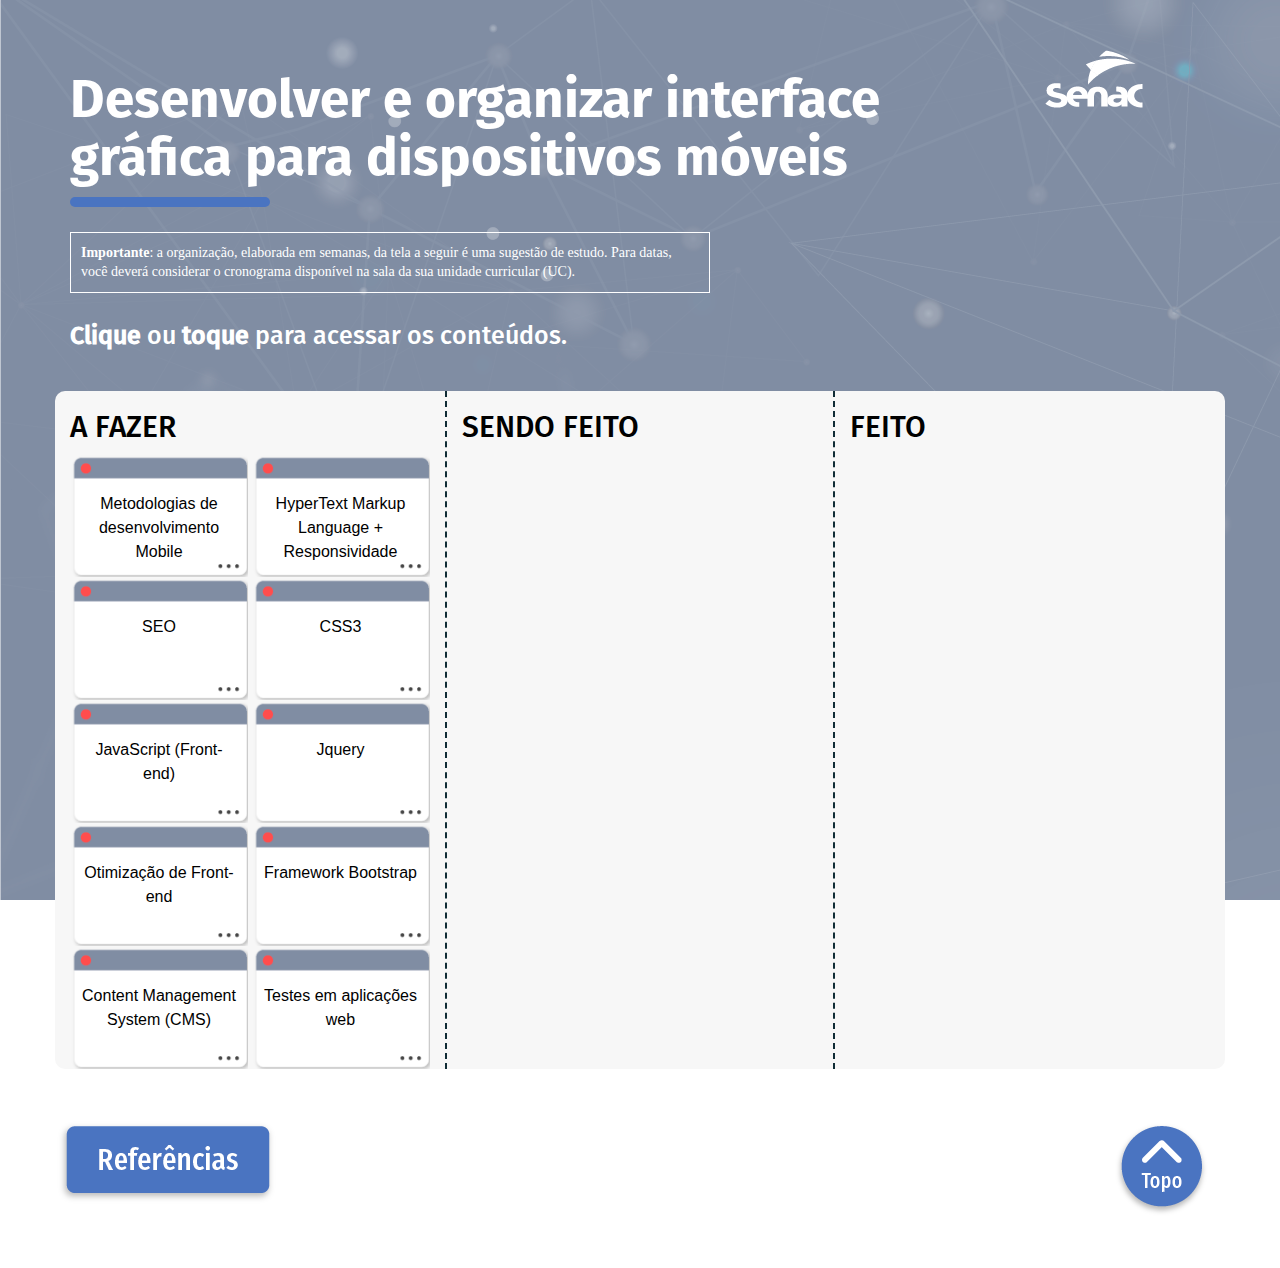
<file: index.html>
<!DOCTYPE html>
<html lang="pt-br" xmlns:mso="urn:schemas-microsoft-com:office:office"
  xmlns:msdt="uuid:C2F41010-65B3-11d1-A29F-00AA00C14882">

<head>
  <meta charset="UTF-8" />
  <title>Técnico em Desenvolvimento de Sistemas</title>
  <meta name="viewport" content="width=device-width, initial-scale=1" />
  <link rel="stylesheet" href="tela_inicial/default/css/bootstrap.min.css" />
  <link rel="stylesheet" href="tela_inicial/default/css/style.css" />

  <!--[if gte mso 9
      ]><xml>
        <mso:CustomDocumentProperties>
          <mso:display_urn_x003a_schemas-microsoft-com_x003a_office_x003a_office_x0023_Editor
            msdt:dt="string"
            >Gabriel
            Marques</mso:display_urn_x003a_schemas-microsoft-com_x003a_office_x003a_office_x0023_Editor
          >
          <mso:Order msdt:dt="string">20550400.0000000</mso:Order>
          <mso:display_urn_x003a_schemas-microsoft-com_x003a_office_x003a_office_x0023_Author
            msdt:dt="string"
            >Gabriel
            Marques</mso:display_urn_x003a_schemas-microsoft-com_x003a_office_x003a_office_x0023_Author
          >
          <mso:ContentTypeId msdt:dt="string"
            >0x010100393332CEE5C5294F9D2C3CF7CCDACBE5</mso:ContentTypeId
          >
        </mso:CustomDocumentProperties>
      </xml><!
    [endif]-->
</head>

<body>
  <header>
    <div class="container">
      <div class="row">
        <div class="col-xs-12 col-lg-2 pull-right text-right">
          <img src="tela_inicial/assets/logo_senac_2.png" class="img-responsive" />
        </div>
        <div class="col-xs-12 col-lg-10">
          <h1>Desenvolver e organizar interface gráfica para dispositivos móveis </h1>
          <hr />
        </div>
        <div class="col-xs-12">
          <p class="border">
            <strong>Importante</strong>: a organização, elaborada em semanas,
            da tela a seguir é uma sugestão de estudo. Para datas, você deverá
            considerar o cronograma disponível na sala da sua unidade
            curricular (UC).
          </p>
          <h4>
            <strong>Clique</strong> ou <strong>toque</strong> para acessar os
            conteúdos.
          </h4>
        </div>
      </div>
    </div>
  </header>

  <div class="container grupos">
    <!-- 
			Uma div grupo contém os links de conteúdos de uma semana na UC, caso o curso
		tenha mais semanas, basta criar uma nova estrutura de grupo colocando um novo id (grupo6, por exemplo), se tiver menos semanas, basta excluir os grupos excedentes 
	     -->

    <!-- grupo 1 -->
    <div class="row">
      <div class="col-lg-12">
      </div>
    </div>

    <div class="row grupo" data-group="grupo1">
      <h3 class="hidden-lg hidden-md">A FAZER</h3>
      <div class="col-xs-12 col-sm-12 col-md-12 col-lg-4 drag-column">
        <h3 class="visible-lg visible-md">A FAZER</h3>

        <ul class="drag-inner-list" id="1" data-index="lista-fazer">
          <!--
						exemplo de conteúdo em uma semana, cada link de conteúdo é um li
					    dentro de uma ul, sempre posicionados na lista-fazer inicialmente
				     -->
          <li class="drag-item fazer" data-item="link1" data-toggle="tooltip" data-placement="top">
            <p>
              <a href="./01/index.html" target="_blank" class="link">Metodologias de desenvolvimento Mobile</a>
            </p>
            <div class="dropdown dropdown-bubble">
              <a id="dLabel" data-toggle="dropdown" aria-haspopup="true" aria-expanded="false">
                <span class="caret"></span>
              </a>
              <ul class="dropdown-menu" aria-labelledby="dLabel">
                Mover para:
                <li class="mover-fazer">A fazer</li>
                <li class="mover-fazendo">Sendo feito</li>
                <li class="mover-feito">Feito</li>
              </ul>
            </div>
          </li>
          <li class="drag-item fazer" data-item="link2" data-toggle="tooltip" data-placement="top">
            <p>
              <a href="./02+10/index.html" target="_blank" class="link">HyperText Markup Language + Responsividade</a>
            </p>
            <div class="dropdown dropdown-bubble">
              <a id="dLabel" data-toggle="dropdown" aria-haspopup="true" aria-expanded="false">
                <span class="caret"></span>
              </a>
              <ul class="dropdown-menu" aria-labelledby="dLabel">
                Mover para:
                <li class="mover-fazer">A fazer</li>
                <li class="mover-fazendo">Sendo feito</li>
                <li class="mover-feito">Feito</li>
              </ul>
            </div>
          </li>
          <li class="drag-item fazer" data-item="link3" data-toggle="tooltip" data-placement="top">
            <p>
              <a href="./03_seo/index.html" target="_blank" class="link">SEO</a>
            </p>
            <div class="dropdown dropdown-bubble">
              <a id="dLabel" data-toggle="dropdown" aria-haspopup="true" aria-expanded="false">
                <span class="caret"></span>
              </a>
              <ul class="dropdown-menu" aria-labelledby="dLabel">
                Mover para:
                <li class="mover-fazer">A fazer</li>
                <li class="mover-fazendo">Sendo feito</li>
                <li class="mover-feito">Feito</li>
              </ul>
            </div>
          </li>
          <li class="drag-item fazer" data-item="link4" data-toggle="tooltip" data-placement="top">
            <p>
              <a href="./04_css/index.html" target="_blank" class="link">CSS3</a>
            </p>
            <div class="dropdown dropdown-bubble">
              <a id="dLabel" data-toggle="dropdown" aria-haspopup="true" aria-expanded="false">
                <span class="caret"></span>
              </a>
              <ul class="dropdown-menu" aria-labelledby="dLabel">
                Mover para:
                <li class="mover-fazer">A fazer</li>
                <li class="mover-fazendo">Sendo feito</li>
                <li class="mover-feito">Feito</li>
              </ul>
            </div>
          </li>
          <li class="drag-item fazer" data-item="link5" data-toggle="tooltip" data-placement="top">
            <p>
              <a href="./05_javascript_front/index.html" target="_blank" class="link">JavaScript (Front-end)</a>
            </p>
            <div class="dropdown dropdown-bubble">
              <a id="dLabel" data-toggle="dropdown" aria-haspopup="true" aria-expanded="false">
                <span class="caret"></span>
              </a>
              <ul class="dropdown-menu" aria-labelledby="dLabel">
                Mover para:
                <li class="mover-fazer">A fazer</li>
                <li class="mover-fazendo">Sendo feito</li>
                <li class="mover-feito">Feito</li>
              </ul>
            </div>
          </li>
          <li class="drag-item fazer" data-item="link6" data-toggle="tooltip" data-placement="top">
            <p>
              <a href="./06_jquery_mobile/index.html" target="_blank" class="link">Jquery</a>
            </p>
            <div class="dropdown dropdown-bubble">
              <a id="dLabel" data-toggle="dropdown" aria-haspopup="true" aria-expanded="false">
                <span class="caret"></span>
              </a>
              <ul class="dropdown-menu" aria-labelledby="dLabel">
                Mover para:
                <li class="mover-fazer">A fazer</li>
                <li class="mover-fazendo">Sendo feito</li>
                <li class="mover-feito">Feito</li>
              </ul>
            </div>
          </li>
          <li class="drag-item fazer" data-item="link7" data-toggle="tooltip" data-placement="top">
            <p>
              <a href="./07/index.html" target="_blank" class="link">Otimização de Front-end</a>
            </p>
            <div class="dropdown dropdown-bubble">
              <a id="dLabel" data-toggle="dropdown" aria-haspopup="true" aria-expanded="false">
                <span class="caret"></span>
              </a>
              <ul class="dropdown-menu" aria-labelledby="dLabel">
                Mover para:
                <li class="mover-fazer">A fazer</li>
                <li class="mover-fazendo">Sendo feito</li>
                <li class="mover-feito">Feito</li>
              </ul>
            </div>
          </li>
          <li class="drag-item fazer" data-item="link8" data-toggle="tooltip" data-placement="top">
            <p>
              <a href="./08/index.html" target="_blank" class="link">Framework Bootstrap</a>
            </p>
            <div class="dropdown dropdown-bubble">
              <a id="dLabel" data-toggle="dropdown" aria-haspopup="true" aria-expanded="false">
                <span class="caret"></span>
              </a>
              <ul class="dropdown-menu" aria-labelledby="dLabel">
                Mover para:
                <li class="mover-fazer">A fazer</li>
                <li class="mover-fazendo">Sendo feito</li>
                <li class="mover-feito">Feito</li>
              </ul>
            </div>
          </li>
          <li class="drag-item fazer" data-item="link9" data-toggle="tooltip" data-placement="top">
            <p>
              <a href="./09_cms/index.html" target="_blank" class="link">Content Management System (CMS)</a>
            </p>
            <div class="dropdown dropdown-bubble">
              <a id="dLabel" data-toggle="dropdown" aria-haspopup="true" aria-expanded="false">
                <span class="caret"></span>
              </a>
              <ul class="dropdown-menu" aria-labelledby="dLabel">
                Mover para:
                <li class="mover-fazer">A fazer</li>
                <li class="mover-fazendo">Sendo feito</li>
                <li class="mover-feito">Feito</li>
              </ul>
            </div>
          </li>
          <li class="drag-item fazer" data-item="link10" data-toggle="tooltip" data-placement="top">
            <p>
              <a href="./11/index.html" target="_blank" class="link">Testes em aplicações web</a>
            </p>
            <div class="dropdown dropdown-bubble">
              <a id="dLabel" data-toggle="dropdown" aria-haspopup="true" aria-expanded="false">
                <span class="caret"></span>
              </a>
              <ul class="dropdown-menu" aria-labelledby="dLabel">
                Mover para:
                <li class="mover-fazer">A fazer</li>
                <li class="mover-fazendo">Sendo feito</li>
                <li class="mover-feito">Feito</li>
              </ul>
            </div>
          </li>
        </ul>
        <div class="mao">
          <img src="tela_inicial/assets/ico_mao.png" class="img-responsive" />
        </div>
      </div>

      <h3 class="hidden-lg hidden-md">SENDO FEITO</h3>
      <div class="col-xs-12 col-sm-12 col-md-12 col-lg-4 drag-column drag-column-in-progress">
        <h3 class="visible-lg visible-md">SENDO FEITO</h3>
        <ul class="drag-inner-list" id="2" data-index="lista-fazendo"></ul>
      </div>
      <h3 class="hidden-lg hidden-md">FEITO</h3>
      <div class="col-xs-12 col-sm-12 col-md-12 col-lg-4 drag-column">
        <h3 class="visible-lg visible-md">FEITO</h3>
        <div class="setinha"></div>
        <div class="exemplo"></div>
        <ul class="drag-inner-list" id="3" data-index="lista-feito"></ul>
      </div>
    </div>

    <!-- grupo 1 -->


    <div class="row">
      <div class="col-lg-2 pull-left text-right margin50" style="padding-left: 0">
        <a href="./referencias/index.html" target="_blank" class="referencias ui-link" title="Referências"
          role="button"><img src="tela_inicial/assets/btn_referencias.png" alt="Referencias" /></a>
      </div>
      <div class="col-lg-2 pull-right text-right margin50">
        <a href="" class="voltar-topo" role="button" title="Voltar ao topo"><img
            src="tela_inicial/assets/btn_topo.png" /></a>
      </div>
    </div>

    <div class="modal fade" id="modal-id">
      <div class="modal-dialog">
        <div class="modal-content">
          <div class="modal-body">
            <div class="separador">
              <h4>Mover para:</h4>
            </div>
            <div class="separador">
              <p class="botao-fazendo">Sendo feito</p>
            </div>
            <div class="separador">
              <p class="botao-feito">Feito</p>
            </div>
          </div>
        </div>
      </div>
    </div>
  </div>


  <!-- partial -->
  <script src="tela_inicial/default/js/jquery.min.js"></script>
  <script src="tela_inicial/default/js/dragula.min.js"></script>
  <script src="tela_inicial/default/js/script.js"></script>
  <script src="tela_inicial/default/js/bootstrap.min.js"></script>
  <script src="tela_inicial/default/js/jquery.mobile.js"></script>
  <script>
    $(function () {
      var titulo;

      $(".drag-item.fazer").hover(function () {
        titulo = $(this).children().first().text();
        $(this).attr("data-original-title", titulo);
      });

      $('[data-toggle="tooltip"]').tooltip();
    });
  </script>
</body>

</html>

<script>
  var scriptElem = document.createElement("script");
  scriptElem.src = "https://plugin.handtalk.me/web/latest/handtalk.min.js",
    scriptElem.charset = "UTF-8",
    scriptElem.onload = function () {
      window.ht = new HT({
        token: "bf5b7efb148a829a126a0e0c9fd533bf",
        align: "top",
        videoEnabled: true,
        ytEmbedReplace: true,
        mobileConfig: {
          align: "right",
          actionsAlign: "top",
          customButtonStyle: {
            borderRadius: "6px",
            size: "38px",
            horizontalMargin: "13px",
            bottomMargin: "140px",
            rightMargin: "40px"
          }
        }
      });
      $('.ht-skip').attr("aria-hidden", "true")
    },
    document.body.appendChild(scriptElem);
</script>
</file>
<file: tela_inicial/default/css/style.css>
@font-face {
  font-family: 'Fira Sans', sans-serif;
  src: url('https://fonts.googleapis.com/css?family=Fira+Sans:200,300,400,500,700&display=swap');
}
@font-face{
  font-family: 'Fira Sans bold';
  src: url(../fonts/FiraSans-Bold.otf);
}
@font-face {
  font-family: 'Fira Sans Condensed', sans-serif;
  src: url(../fonts/FiraSansCondensed-Light.otf);
}

@font-face{
  font-family: 'Fira Sans Light';
  src: url(../fonts/FiraSans-Light.otf);
}

@font-face{
  font-family: 'Fira Sans Medium';
  src: url(../fonts/FiraSans-Medium.otf);
}


* {
  box-sizing: border-box;
}

body {
  background: url(../../assets/bg.png);
  background-repeat: repeat;
  background-attachment: fixed;
  /* background-size: 100%;
  background-position: center; */
  width: 100%;
  height: 100vh;
  color: white;
  font-family: 'Lato';
  font-weight: 300;
  line-height: 1.5;
  -webkit-font-smoothing: antialiased;
}

header {
  padding-top: 50px;
  margin-bottom: 30px;
}

h1 {
  font-family: 'Fira Sans bold' !important;
  font-weight: bold;
  font-size: 53px;
  color: #ffffff;
  margin-bottom: 0px;
}

h2 {
  font-family: 'Fira Sans Light';
  font-size: 40px;
  color: #ffffff;
  font-weight: 300;
}

h3 {
  font-family: 'Fira Sans Medium';
  font-size: 30px;
  color: #000;
}
.h4, h4 {
  font-family: 'Fira Sans Medium';
  font-size: 25px;
}
hr {
  width: 200px;
  height: 10px;
  border-radius: 5px;
  background: #4A74C1;
  border-top: unset;
  margin: 10px 0 15px;
}
a{
  color: inherit;
}
a:hover {
  text-decoration: none;
  color: inherit;
}
li p a{
  display: block;
}
.container.grupos{
  padding-bottom: 50px;
}

.grupo {
  background: #f7f7f7;
  border-radius: 10px;
  display: flex;
}

.grupo .drag-column {
  min-height: 220px;
}
.margin50{
  margin-top: 50px;
}
.drag-column-in-progress {
  border-right-style: dashed;
  border-left-style: dashed;
  border-color: #102c35;
  border-width: 2px;
}
.drag-item p {
  padding: 37px 10px 0;
  width: 100%;
  overflow: hidden;
}

.border{
  padding: 10px;
  width: 100%;
  max-width: 640px;
  font-size: 1.4rem;
  border: 1px solid white;
  line-height: 1.4;
  margin-top: 10px;
  margin-bottom: 30px;
}

.exemplo {
  width: 197px;
  height: 142px;
  background: url(../../assets/card_instrucao.png) no-repeat;
  display: none;
  position: absolute;
}

.setinha {
  background-image: url(../../assets/seta.png);
  background-repeat: no-repeat;
  position: absolute;
  left: -120px;
  top: 130px;
  animation: seta 2s infinite;
  width: 0px;
  height: 34px;
  background-size: 134px 34px;
  display: none;
}

@keyframes seta {
  0% {
    width: 0px;
    height: 34px;
  }
  80% {
    width: 134px;
    height: 34px;
  }
  100% {
    width: 134px;
    height: 34px;
  }
}

ul {
  list-style-type: none;
  margin: 0;
  padding: 0;
}

.drag-container {
  max-width: 1000px;
  margin: 20px auto;
}

.drag-list {
  display: flex;
  align-items: flex-start;
}

.drag-column h2 {
  font-size: 0.8rem;
  margin: 0;
  text-transform: uppercase;
  font-weight: 600;
}

.drag-inner-list {
  min-height: 150px;
}

.drag-item {
  width: 197px;
  height: 142px;
  transition: all 0.3s cubic-bezier(0.23, 1, 0.32, 1);
  font-family: 'Fira Sans Condensed', sans-serif;
  font-weight: 300;
  font-size: 16px;
  color: #000000;
  display: inline-grid;
  /* padding: 50px 15px; */
  text-align: center;
  cursor: pointer;
}

.drag-item:hover {
  transform: scale(1.03);
}

.drag-item.fazer {
  background: url(../../assets/card_a_fazer.png) no-repeat;
}

.drag-item.fazendo {
  background: url(../../assets/card_fazendo.png) no-repeat;
}

.drag-item.feito {
  background: url(../../assets/card_feito.png) no-repeat;
}

.drag-item.is-moving {
  -webkit-transform: scale(1.5);
  transform: scale(1.5);
  background: rgba(0, 0, 0, 0.8);
}

/* Dragula CSS  */

.gu-mirror {
  position: fixed !important;
  margin: 0 !important;
  z-index: 9999 !important;
  opacity: 0.8;
  list-style-type: none;
}

.gu-hide {
  display: none !important;
}

.gu-unselectable {
  -webkit-user-select: none !important;
  -moz-user-select: none !important;
  -ms-user-select: none !important;
  user-select: none !important;
}

.gu-transit {
  opacity: 0.2;
}

@media (max-width: 991px) {
  header{
    padding-top: 15px;
    margin-bottom: 30px;
  }
  h1{
    font-size: 30px;
  }
  h3 {
    background: #f7f7f7;
    margin: 0 0 -1px;
    padding: 30px 20px;
    display: flex;
  }
  .grupo {
    display: block;
    background-color: unset;
  }
  .drag-column-in-progress {
    border: unset;
  }
  .drag-inner-list {
    height: 100px;
    display: inline-flex;
  }
  .drag-list {
    display: block;
  }
  .grupo .drag-column {
    min-height: 167px;
    margin-bottom: 50px;
    background: #f7f7f7;
    overflow-x: scroll;
  }
  .visible-xs {
    display: flex !important;
  }
  hr {
    width: 200px;
    height: 13px;
    border-radius: 5px;
    background: #4A74C1 ;
    border-top: unset;
    margin: 20px 0 0;
}
.margin50 {
  margin-top: unset;
}
.drag-item{
  margin-right: 20px;

}
}

@media screen and (min-width: 1600px) {
  .container {
    width: 1360px;
  }
}

.dropdown-bubble{
  display: inline-table;
  text-align: right;
}

.dropdown-bubble .dropdown-menu {
  margin-top: 0.8em;
  background-color: #808DA3;
  color: #ffffff;
  min-width: 108px;
  padding: 0 9px;
  border-radius: 6px;
  left: 88px;
  top: -79px;
  height: 65px;
}

.caret {
  display: inline-block;
  width: 45px;
  height: 0;
  color: transparent;  

}

.dropdown-bubble .dropdown-menu li{
  cursor: pointer;
  font-weight: bold;
}


/* .dropdown-bubble .dropdown-menu:before,
.dropdown-bubble .dropdown-menu:after{
  content: ' ';
  display: block;
  border-style: solid;
  border-width: 0 .5em .6em .5em;
  border-color: transparent;
  position: absolute;
  left: 5.5em;
}

.dropdown-bubble .dropdown-menu:before {
  top: -.8em;

}

.dropdown-bubble .dropdown-menu:after {
  top: -.6em;
  border-bottom-color: #00558a;
} */

@media only screen and (min-width: 1000px) and (max-width: 1400px){
  .drag-item {
    width: 178px;
    height: 123px;
    background-size: 104% !important;
  }
}

.mao{
  position: absolute;
  width: 35px;
  bottom: 0;
  left: 82%;
  animation: anima-mao 3s;
  animation-iteration-count: 2;
  display: none;
}

@keyframes anima-mao{
  from
  {
    left: 82%;
  }
  to 
  {
    left: 10%;
  }
}

.modal-dialog {
  position: fixed;
  width: 78%;
  margin: 10px;
  bottom: 0;
  left: 8%;
}

.modal-body{
  color: #007950;
  text-align: center;
  padding: 3px;
}

.modal-body h4{
  font-size: 22px !important;
}

.modal-body p{
  font-weight: bold;
  font-size: 22px;
  cursor: pointer;
}

.separador{
  border-bottom: 1px solid #e7e7e0;
}

.separador:nth-child(3){
  border-bottom: unset;
}


.ui-loading .ui-loader { display: block; }
.ui-loader { display: none; position: absolute; opacity: .85; z-index: 100; left: 50%; width: 200px; margin-left: -130px; margin-top: -35px; padding: 10px 30px; }



/**
*** Seta para BAIXO
**/
.dropdown-menu:before {
  content: "";
  display: block;
  vertical-align: middle;
  margin-right: 10px;
  width: 0;
  height: 0;
  border-left: 7px solid transparent;
  border-right: 7px solid transparent;
  border-top: 7px solid #808DA3;
  position: absolute;
  top: 63px;
  right: 0;
}
.dropdown-menu li{
  border-bottom: 0.8px dashed #eeee;
}

.disabled, .disabled h3{
  color: #AEB7B2;
  background: #E1F3EC;
}

.dropdown-menu .disabled{
  color: #AEB7B2;
  background-color: unset;
}

.voltar-topo{
  margin-top: 20px;
}

.mover-fazer{
  display: none;
}





@media only screen and (min-width:1000px) and (max-width: 1400px){
  .dropdown-bubble .dropdown-menu{
    padding: 0 8px;
  }

  .dropdown-menu::before {
    content: "";
    display: block;
    vertical-align: middle;
    margin-right: 10px;
    width: 0;
    height: 0;
    border-left: 7px solid transparent;
    border-right: 7px solidtransparent;
    border-top: 7px solid    #808DA3;
    position: absolute;
    top: 63px;
    right: 15px;
}
.drag-item p {
  padding: 38px 10px 0;
}
}

.tooltip.in{
  opacity: 1;
}
.tooltip > .tooltip-inner {
  background-color: #808DA3;
  opacity: 1;
}

.tooltip-arrow{ 
  border-top-color:#808DA3 !important; 
}




/*ajustes para o botao com popup*/

.drag-item{
  position: relative;
}

.dropdown.dropdown-bubble{
  position: relative;
  height: 30px;
  width: 178px;
  bottom: 0;
  position: absolute;
}
.dropdown.dropdown-bubble > .ui-link{
  position: absolute;
  bottom: 0;
  right: 0;
  width: 100%;
}

@media screen and (max-width:900px){
  .dropdown.dropdown-bubble{
    width: 195px;
    bottom: 8px;
  }
}
</file>
